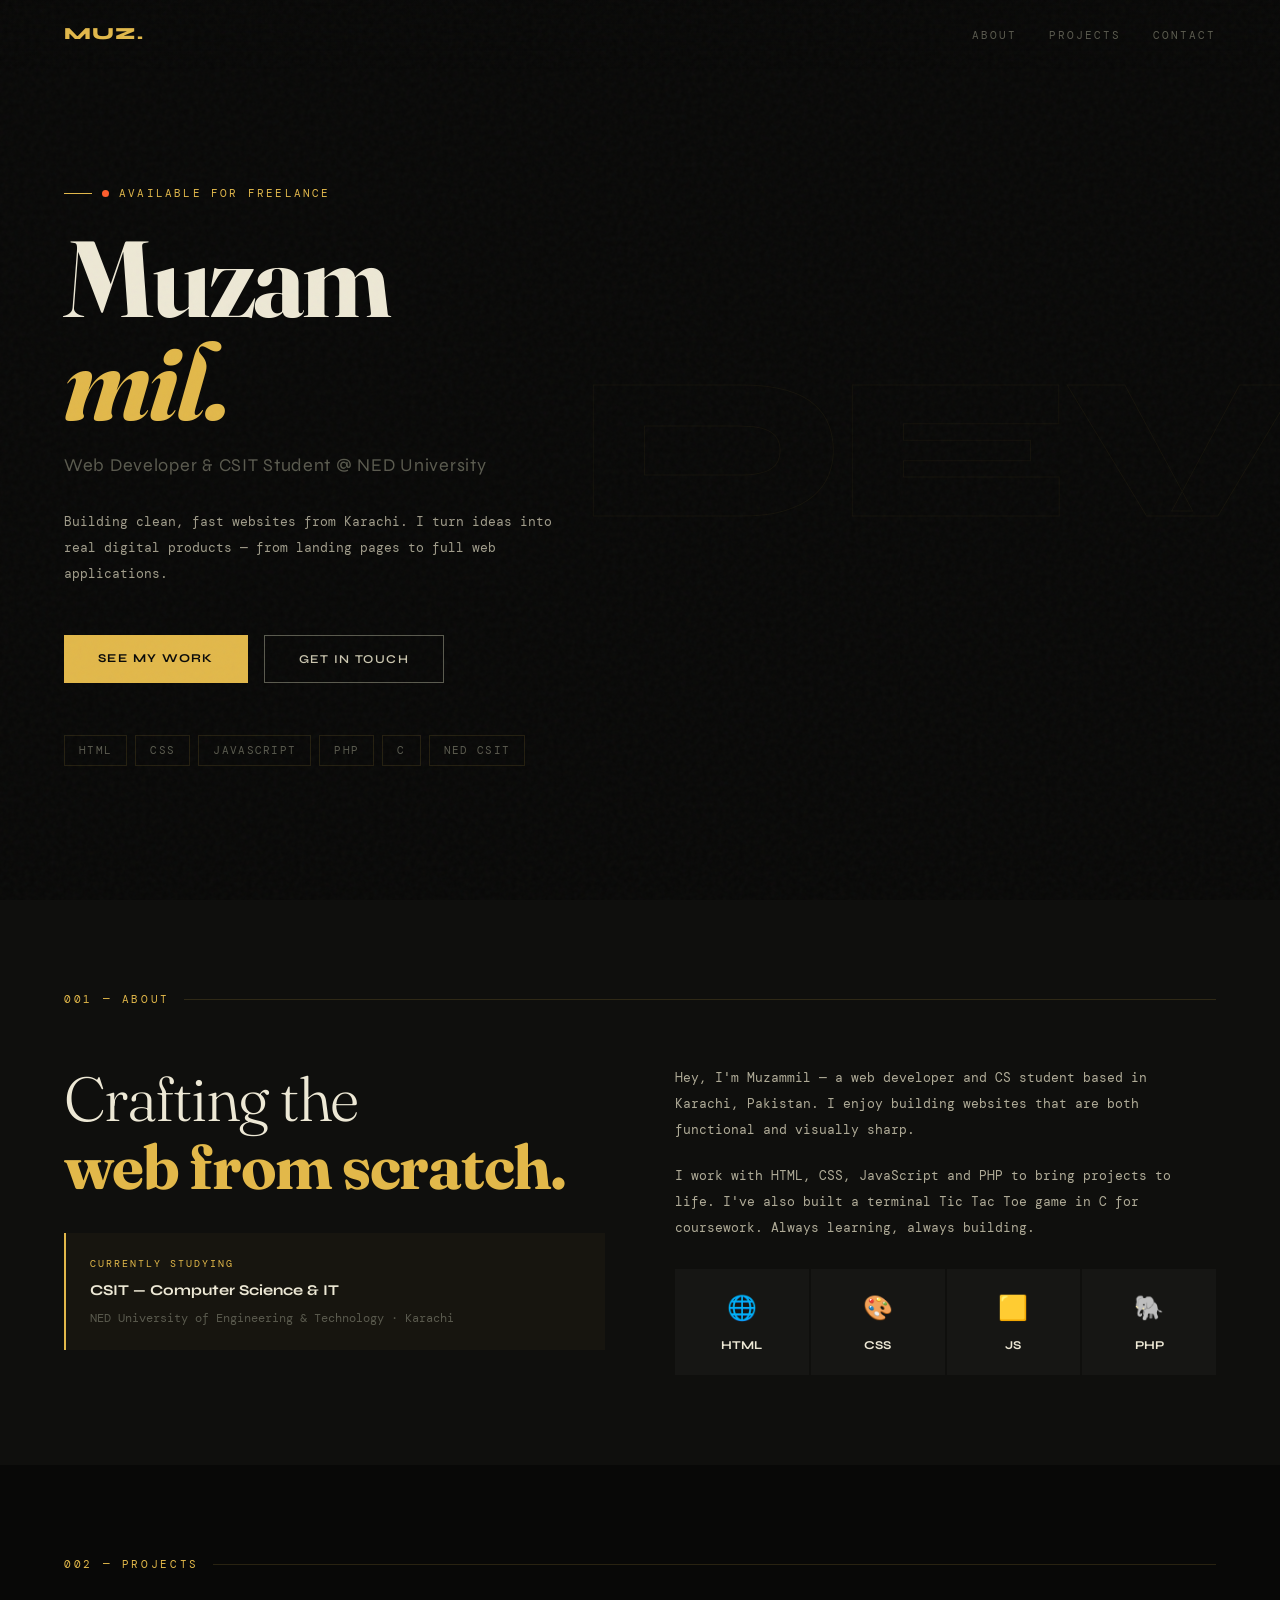
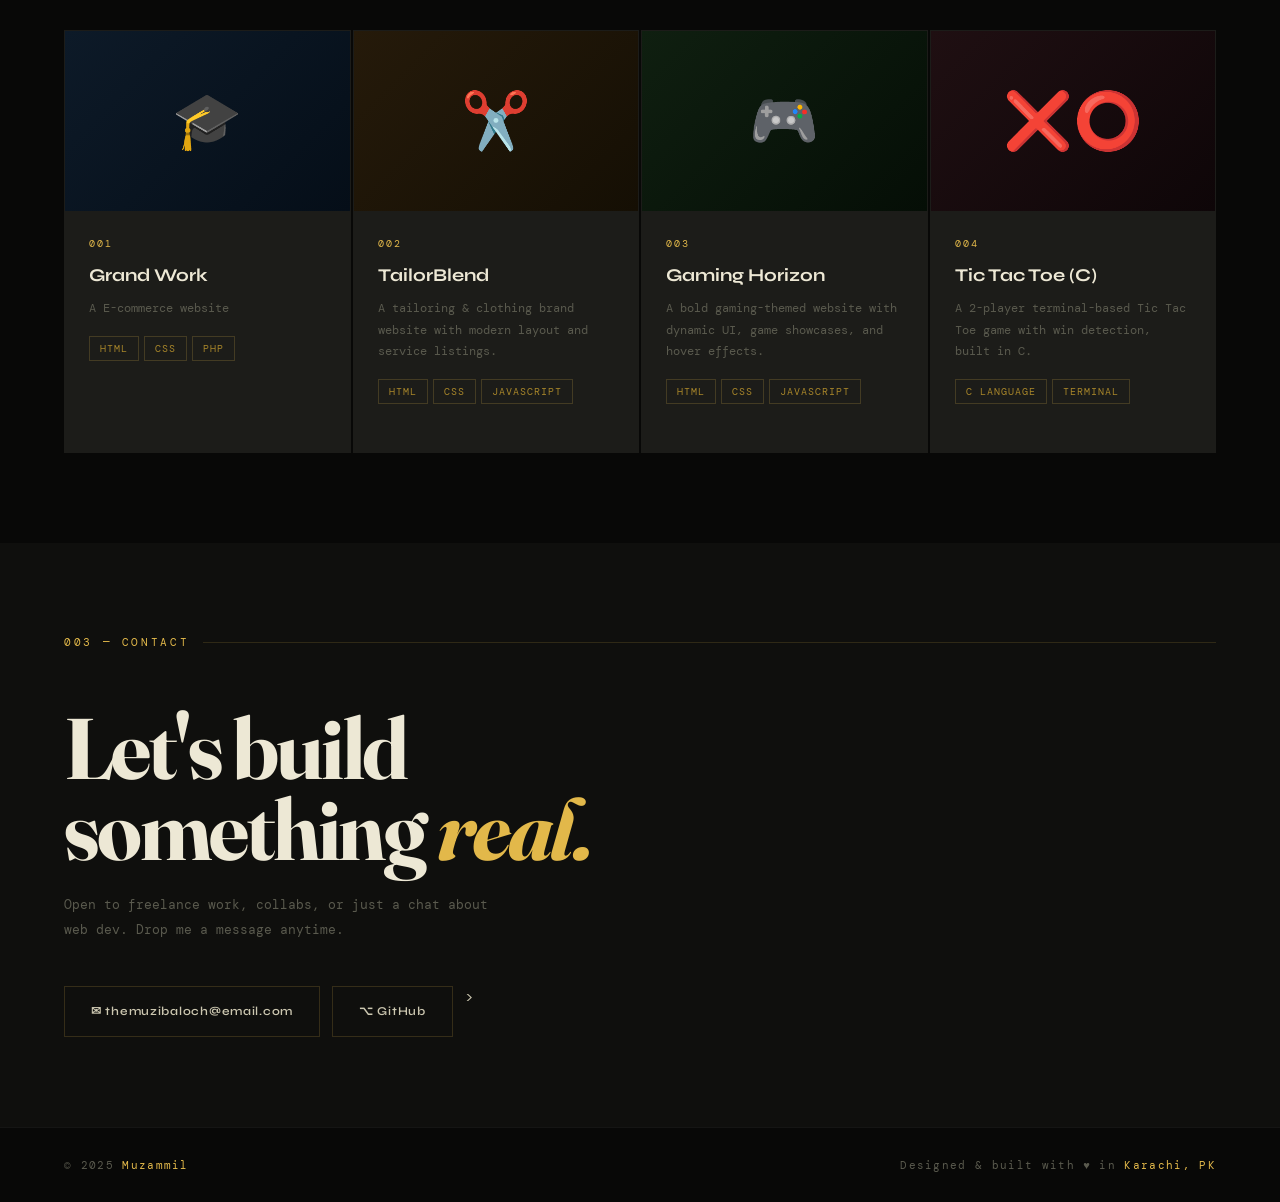
<file: index.html>
<!doctype html>
<html lang="en">
  <head>
    <meta charset="UTF-8" />
    <meta name="viewport" content="width=device-width, initial-scale=1.0" />
    <title>Muzammil — Web Developer</title>
    <link
      href="https://fonts.googleapis.com/css2?family=Syne:wght@400;600;700;800&family=DM+Mono:wght@300;400&family=Fraunces:ital,opsz,wght@0,9..144,300;0,9..144,700;1,9..144,300&display=swap"
      rel="stylesheet"
    />
    <link rel="stylesheet" href="main.css" />
  </head>
  <body>
    <!-- NAV -->
    <nav>
      <a href="#" class="nav-logo">MUZ.</a>
      <button class="nav-hamburger" id="hambBtn" aria-label="Menu">
        <span></span><span></span><span></span>
      </button>
      <ul class="nav-links" id="navLinks">
        <li><a href="#about" onclick="closeNav()">About</a></li>
        <li><a href="#projects" onclick="closeNav()">Projects</a></li>
        <li><a href="#contact" onclick="closeNav()">Contact</a></li>
      </ul>
    </nav>

    <!-- HERO -->
    <section class="hero">
      <div class="hero-watermark">DEV</div>
      <div class="hero-tag">
        <span class="hero-dot"></span> Available for freelance
      </div>
      <h1>Muzam<br /><em>mil.</em></h1>
      <p class="hero-role">Web Developer &amp; CSIT Student @ NED University</p>
      <p class="hero-desc">
        Building clean, fast websites from Karachi. I turn ideas into real
        digital products — from landing pages to full web applications.
      </p>
      <div class="hero-cta">
        <a href="#projects" class="btn-gold">See My Work</a>
        <a href="#contact" class="btn-ghost">Get in Touch</a>
      </div>
      <div class="hero-skills">
        <span class="pill">HTML</span>
        <span class="pill">CSS</span>
        <span class="pill">JavaScript</span>
        <span class="pill">PHP</span>
        <span class="pill">C</span>
        <span class="pill">NED CSIT</span>
      </div>
    </section>

    <!-- ABOUT -->
    <section class="about" id="about">
      <div class="sec-label">001 — About</div>
      <div class="about-grid">
        <div class="fu">
          <h2 class="about-h">
            Crafting the<br /><strong>web from scratch.</strong>
          </h2>
          <div class="edu-card">
            <div class="edu-label">Currently Studying</div>
            <div class="edu-title">CSIT — Computer Science &amp; IT</div>
            <div class="edu-sub">
              NED University of Engineering &amp; Technology · Karachi
            </div>
          </div>
        </div>
        <div class="fu" style="transition-delay: 0.12s">
          <p class="about-p">
            Hey, I'm Muzammil — a web developer and CS student based in Karachi,
            Pakistan. I enjoy building websites that are both functional and
            visually sharp.
          </p>
          <p class="about-p">
            I work with HTML, CSS, JavaScript and PHP to bring projects to life.
            I've also built a terminal Tic Tac Toe game in C for coursework.
            Always learning, always building.
          </p>
          <div class="lang-grid">
            <div class="lang-box">
              <div class="lang-icon">🌐</div>
              <div class="lang-name">HTML</div>
            </div>
            <div class="lang-box">
              <div class="lang-icon">🎨</div>
              <div class="lang-name">CSS</div>
            </div>
            <div class="lang-box">
              <div class="lang-icon">🟨</div>
              <div class="lang-name">JS</div>
            </div>
            <div class="lang-box">
              <div class="lang-icon">🐘</div>
              <div class="lang-name">PHP</div>
            </div>
          </div>
        </div>
      </div>
    </section>

    <!-- PROJECTS -->
    <section class="projects" id="projects">
      <div class="sec-label">002 — Projects</div>
      <div class="proj-grid">
        <div class="proj-card fu" data-id="0">
          <div class="proj-thumb">
            <div class="proj-thumb-inner t1">🎓</div>
            <div class="proj-overlay"></div>
          </div>
          <div class="proj-body">
            <div class="proj-num">001</div>
            <div class="proj-title">Grand Work</div>
            <p class="proj-desc">
              A E-commerce website
            </p>
            <div class="proj-tags">
              <span class="tag">HTML</span><span class="tag">CSS</span
              ><span class="tag">PHP</span>
            </div>
          </div>
          <div class="proj-learn">Learn More →</div>
        </div>

        <div class="proj-card fu" data-id="1" style="transition-delay: 0.08s">
          <div class="proj-thumb">
            <div class="proj-thumb-inner t2">✂️</div>
            <div class="proj-overlay"></div>
          </div>
          <div class="proj-body">
            <div class="proj-num">002</div>
            <div class="proj-title">TailorBlend</div>
            <p class="proj-desc">
              A tailoring &amp; clothing brand website with modern layout and
              service listings.
            </p>
            <div class="proj-tags">
              <span class="tag">HTML</span><span class="tag">CSS</span
              ><span class="tag">JavaScript</span>
            </div>
          </div>
          <div class="proj-learn">Learn More →</div>
        </div>

        <div class="proj-card fu" data-id="2" style="transition-delay: 0.16s">
          <div class="proj-thumb">
            <div class="proj-thumb-inner t3">🎮</div>
            <div class="proj-overlay"></div>
          </div>
          <div class="proj-body">
            <div class="proj-num">003</div>
            <div class="proj-title">Gaming Horizon</div>
            <p class="proj-desc">
              A bold gaming-themed website with dynamic UI, game showcases, and
              hover effects.
            </p>
            <div class="proj-tags">
              <span class="tag">HTML</span><span class="tag">CSS</span
              ><span class="tag">JavaScript</span>
            </div>
          </div>
          <div class="proj-learn">Learn More →</div>
        </div>

        <div class="proj-card fu" data-id="3" style="transition-delay: 0.24s">
          <div class="proj-thumb">
            <div class="proj-thumb-inner t4">❌⭕</div>
            <div class="proj-overlay"></div>
          </div>
          <div class="proj-body">
            <div class="proj-num">004</div>
            <div class="proj-title">Tic Tac Toe (C)</div>
            <p class="proj-desc">
              A 2-player terminal-based Tic Tac Toe game with win detection,
              built in C.
            </p>
            <div class="proj-tags">
              <span class="tag">C Language</span
              ><span class="tag">Terminal</span>
            </div>
          </div>
          <div class="proj-learn">Learn More →</div>
        </div>
      </div>
    </section>

    <!-- CONTACT -->
    <section class="contact" id="contact">
      <div class="sec-label">003 — Contact</div>
      <h2 class="contact-h fu">Let's build<br />something <em>real.</em></h2>
      <p class="contact-sub fu" style="transition-delay: 0.1s">
        Open to freelance work, collabs, or just a chat about web dev. Drop me a
        message anytime.
      </p>
      <div class="contact-row fu" style="transition-delay: 0.2s">
        <a href="mailto:themuzibaloch@email.com" class="c-link"
          >✉ themuzibaloch@email.com</a
        >
        <a href="https://github.com" target="_blank" class="c-link">⌥ GitHub</a>
       
        >
      </div>
    </section>

    <footer>
      <div>© 2025 <span>Muzammil</span></div>
      <div>Designed &amp; built with ♥ in <span>Karachi, PK</span></div>
    </footer>

    <!-- MODAL -->
    <div class="modal-backdrop" id="modalBackdrop">
      <div class="modal" id="modal" role="dialog" aria-modal="true">
        <div class="modal-thumb" id="modalThumb">
          <button class="modal-close" id="modalClose" aria-label="Close">
            ✕
          </button>
        </div>
        <div class="modal-body">
          <div class="modal-num" id="modalNum"></div>
          <div class="modal-title" id="modalTitle"></div>
          <div class="modal-desc" id="modalDesc"></div>
          <div class="modal-tags" id="modalTags"></div>
          <div class="modal-footer" id="modalFooter"></div>
        </div>
      </div>
    </div>
    <script src="Script.js"></script>
  </body>
</html>
</file>
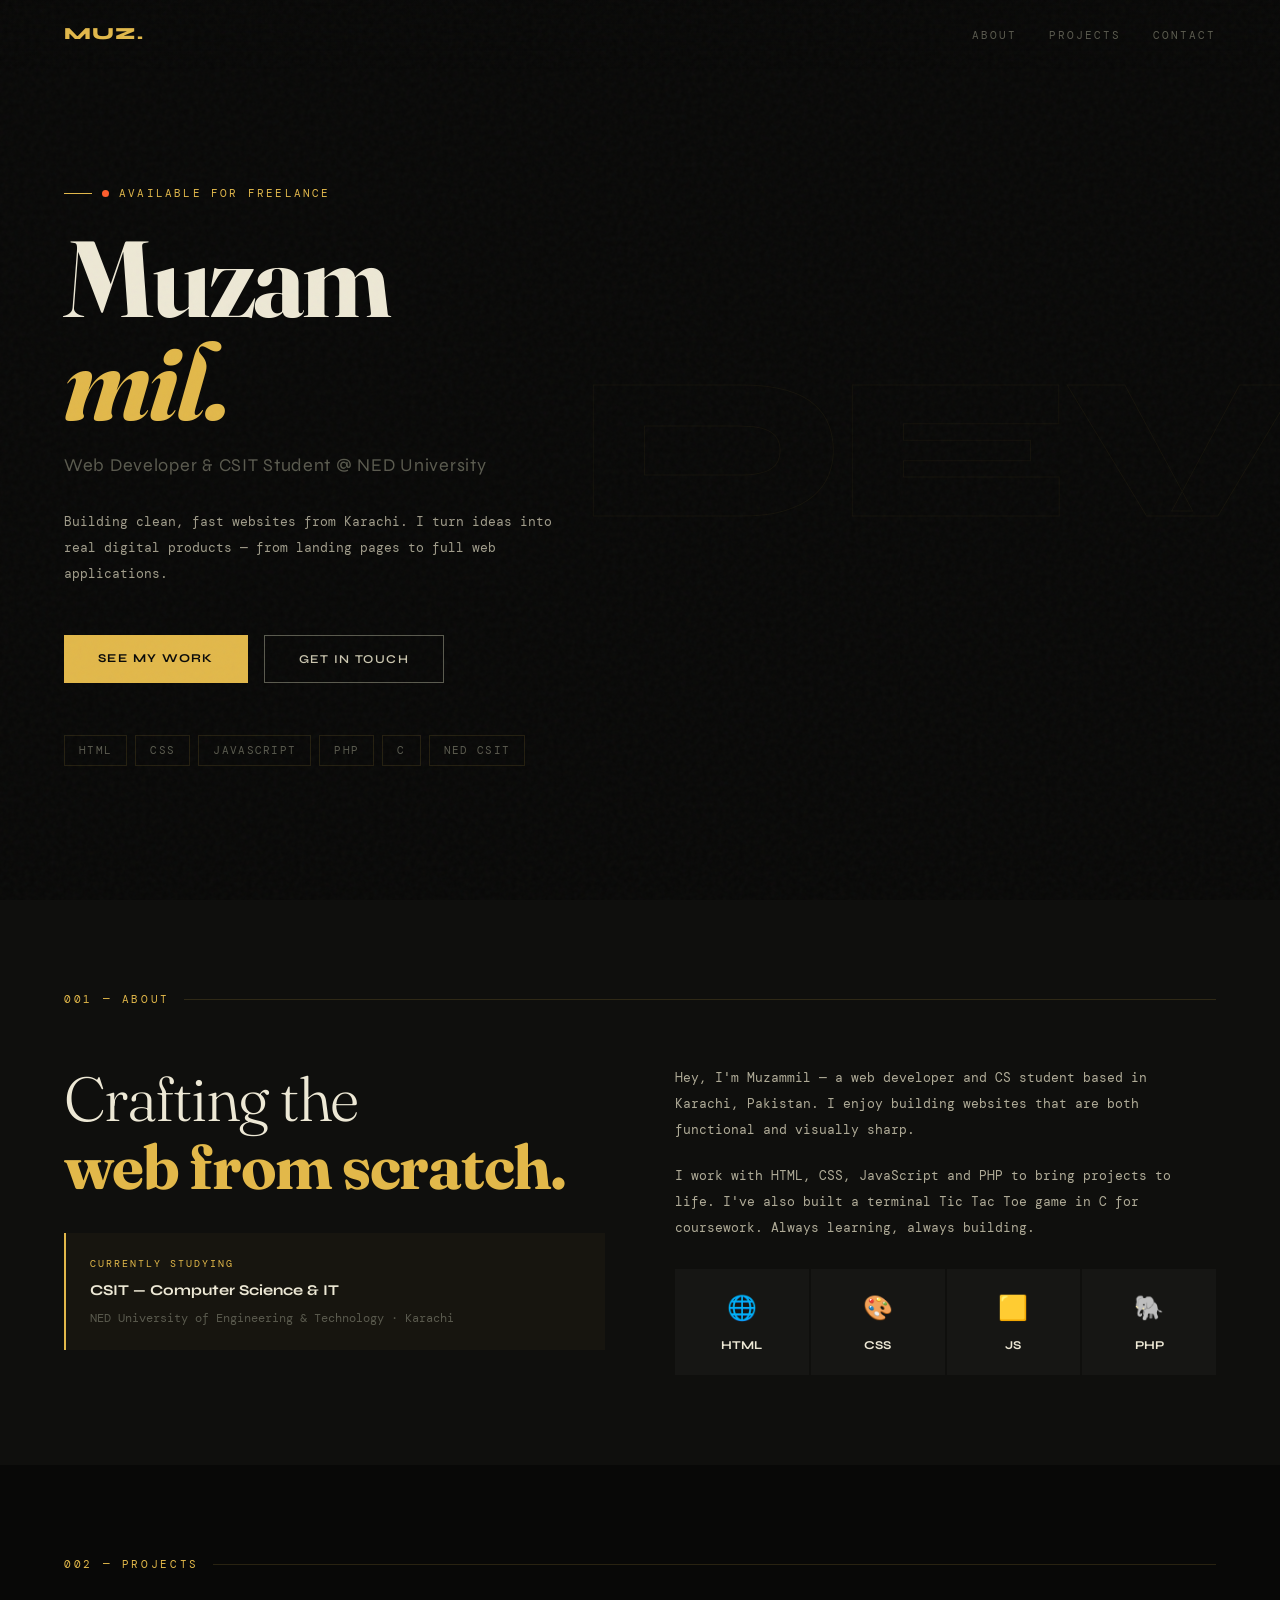
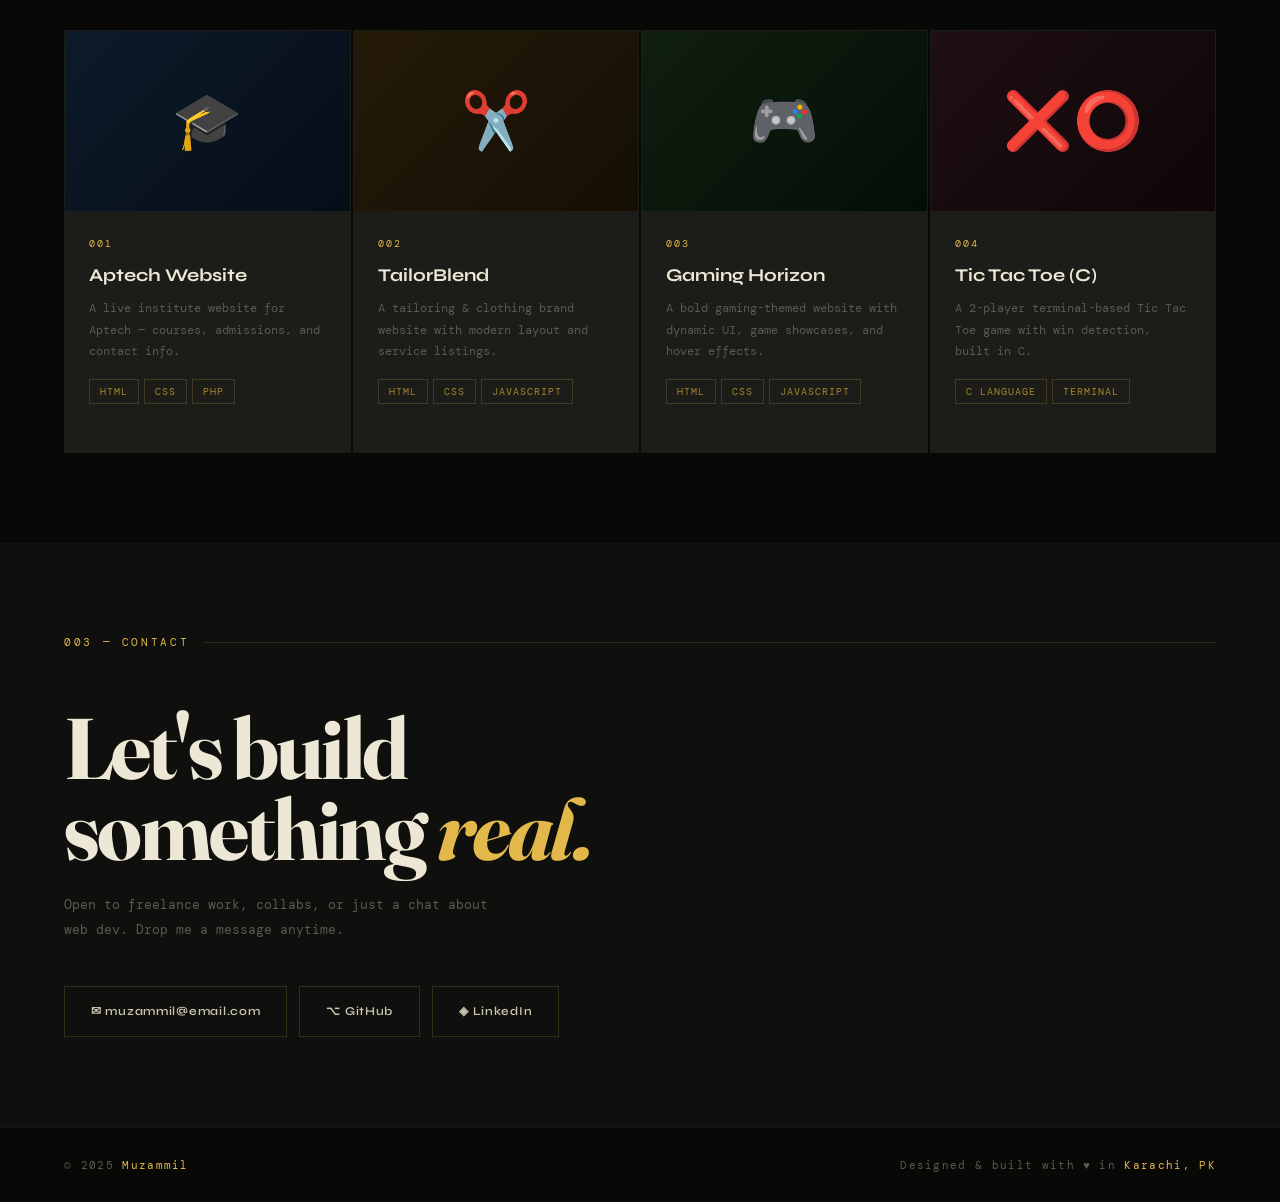
<file: Front.html>
<!doctype html>
<html lang="en">
  <head>
    <meta charset="UTF-8" />
    <meta name="viewport" content="width=device-width, initial-scale=1.0" />
    <title>Muzammil — Web Developer</title>
    <link
      href="https://fonts.googleapis.com/css2?family=Syne:wght@400;600;700;800&family=DM+Mono:wght@300;400&family=Fraunces:ital,opsz,wght@0,9..144,300;0,9..144,700;1,9..144,300&display=swap"
      rel="stylesheet"
    />
    <link rel="stylesheet" href="main.css" />
  </head>
  <body>
    <!-- NAV -->
    <nav>
      <a href="#" class="nav-logo">MUZ.</a>
      <button class="nav-hamburger" id="hambBtn" aria-label="Menu">
        <span></span><span></span><span></span>
      </button>
      <ul class="nav-links" id="navLinks">
        <li><a href="#about" onclick="closeNav()">About</a></li>
        <li><a href="#projects" onclick="closeNav()">Projects</a></li>
        <li><a href="#contact" onclick="closeNav()">Contact</a></li>
      </ul>
    </nav>

    <!-- HERO -->
    <section class="hero">
      <div class="hero-watermark">DEV</div>
      <div class="hero-tag">
        <span class="hero-dot"></span> Available for freelance
      </div>
      <h1>Muzam<br /><em>mil.</em></h1>
      <p class="hero-role">Web Developer &amp; CSIT Student @ NED University</p>
      <p class="hero-desc">
        Building clean, fast websites from Karachi. I turn ideas into real
        digital products — from landing pages to full web applications.
      </p>
      <div class="hero-cta">
        <a href="#projects" class="btn-gold">See My Work</a>
        <a href="#contact" class="btn-ghost">Get in Touch</a>
      </div>
      <div class="hero-skills">
        <span class="pill">HTML</span>
        <span class="pill">CSS</span>
        <span class="pill">JavaScript</span>
        <span class="pill">PHP</span>
        <span class="pill">C</span>
        <span class="pill">NED CSIT</span>
      </div>
    </section>

    <!-- ABOUT -->
    <section class="about" id="about">
      <div class="sec-label">001 — About</div>
      <div class="about-grid">
        <div class="fu">
          <h2 class="about-h">
            Crafting the<br /><strong>web from scratch.</strong>
          </h2>
          <div class="edu-card">
            <div class="edu-label">Currently Studying</div>
            <div class="edu-title">CSIT — Computer Science &amp; IT</div>
            <div class="edu-sub">
              NED University of Engineering &amp; Technology · Karachi
            </div>
          </div>
        </div>
        <div class="fu" style="transition-delay: 0.12s">
          <p class="about-p">
            Hey, I'm Muzammil — a web developer and CS student based in Karachi,
            Pakistan. I enjoy building websites that are both functional and
            visually sharp.
          </p>
          <p class="about-p">
            I work with HTML, CSS, JavaScript and PHP to bring projects to life.
            I've also built a terminal Tic Tac Toe game in C for coursework.
            Always learning, always building.
          </p>
          <div class="lang-grid">
            <div class="lang-box">
              <div class="lang-icon">🌐</div>
              <div class="lang-name">HTML</div>
            </div>
            <div class="lang-box">
              <div class="lang-icon">🎨</div>
              <div class="lang-name">CSS</div>
            </div>
            <div class="lang-box">
              <div class="lang-icon">🟨</div>
              <div class="lang-name">JS</div>
            </div>
            <div class="lang-box">
              <div class="lang-icon">🐘</div>
              <div class="lang-name">PHP</div>
            </div>
          </div>
        </div>
      </div>
    </section>

    <!-- PROJECTS -->
    <section class="projects" id="projects">
      <div class="sec-label">002 — Projects</div>
      <div class="proj-grid">
        <div class="proj-card fu" data-id="0">
          <div class="proj-thumb">
            <div class="proj-thumb-inner t1">🎓</div>
            <div class="proj-overlay"></div>
          </div>
          <div class="proj-body">
            <div class="proj-num">001</div>
            <div class="proj-title">Aptech Website</div>
            <p class="proj-desc">
              A live institute website for Aptech — courses, admissions, and
              contact info.
            </p>
            <div class="proj-tags">
              <span class="tag">HTML</span><span class="tag">CSS</span
              ><span class="tag">PHP</span>
            </div>
          </div>
          <div class="proj-learn">Learn More →</div>
        </div>

        <div class="proj-card fu" data-id="1" style="transition-delay: 0.08s">
          <div class="proj-thumb">
            <div class="proj-thumb-inner t2">✂️</div>
            <div class="proj-overlay"></div>
          </div>
          <div class="proj-body">
            <div class="proj-num">002</div>
            <div class="proj-title">TailorBlend</div>
            <p class="proj-desc">
              A tailoring &amp; clothing brand website with modern layout and
              service listings.
            </p>
            <div class="proj-tags">
              <span class="tag">HTML</span><span class="tag">CSS</span
              ><span class="tag">JavaScript</span>
            </div>
          </div>
          <div class="proj-learn">Learn More →</div>
        </div>

        <div class="proj-card fu" data-id="2" style="transition-delay: 0.16s">
          <div class="proj-thumb">
            <div class="proj-thumb-inner t3">🎮</div>
            <div class="proj-overlay"></div>
          </div>
          <div class="proj-body">
            <div class="proj-num">003</div>
            <div class="proj-title">Gaming Horizon</div>
            <p class="proj-desc">
              A bold gaming-themed website with dynamic UI, game showcases, and
              hover effects.
            </p>
            <div class="proj-tags">
              <span class="tag">HTML</span><span class="tag">CSS</span
              ><span class="tag">JavaScript</span>
            </div>
          </div>
          <div class="proj-learn">Learn More →</div>
        </div>

        <div class="proj-card fu" data-id="3" style="transition-delay: 0.24s">
          <div class="proj-thumb">
            <div class="proj-thumb-inner t4">❌⭕</div>
            <div class="proj-overlay"></div>
          </div>
          <div class="proj-body">
            <div class="proj-num">004</div>
            <div class="proj-title">Tic Tac Toe (C)</div>
            <p class="proj-desc">
              A 2-player terminal-based Tic Tac Toe game with win detection,
              built in C.
            </p>
            <div class="proj-tags">
              <span class="tag">C Language</span
              ><span class="tag">Terminal</span>
            </div>
          </div>
          <div class="proj-learn">Learn More →</div>
        </div>
      </div>
    </section>

    <!-- CONTACT -->
    <section class="contact" id="contact">
      <div class="sec-label">003 — Contact</div>
      <h2 class="contact-h fu">Let's build<br />something <em>real.</em></h2>
      <p class="contact-sub fu" style="transition-delay: 0.1s">
        Open to freelance work, collabs, or just a chat about web dev. Drop me a
        message anytime.
      </p>
      <div class="contact-row fu" style="transition-delay: 0.2s">
        <a href="mailto:muzammil@email.com" class="c-link"
          >✉ muzammil@email.com</a
        >
        <a href="https://github.com" target="_blank" class="c-link">⌥ GitHub</a>
        <a href="https://linkedin.com" target="_blank" class="c-link"
          >◈ LinkedIn</a
        >
      </div>
    </section>

    <footer>
      <div>© 2025 <span>Muzammil</span></div>
      <div>Designed &amp; built with ♥ in <span>Karachi, PK</span></div>
    </footer>

    <!-- MODAL -->
    <div class="modal-backdrop" id="modalBackdrop">
      <div class="modal" id="modal" role="dialog" aria-modal="true">
        <div class="modal-thumb" id="modalThumb">
          <button class="modal-close" id="modalClose" aria-label="Close">
            ✕
          </button>
        </div>
        <div class="modal-body">
          <div class="modal-num" id="modalNum"></div>
          <div class="modal-title" id="modalTitle"></div>
          <div class="modal-desc" id="modalDesc"></div>
          <div class="modal-tags" id="modalTags"></div>
          <div class="modal-footer" id="modalFooter"></div>
        </div>
      </div>
    </div>
    <script src="Script.js"></script>
  </body>
</html>
</file>
<file: main.css>
:root {
  --bg: #080807;
  --bg2: #0f0f0d;
  --surface: #161614;
  --card: #1c1c19;
  --gold: #e2b84a;
  --gold-dim: #a8862a;
  --cream: #ede8d5;
  --muted: #5a5a4e;
  --text: #ccc7b0;
  --accent: #ff5c2b;
  --border: rgba(226, 184, 74, 0.12);
}
*,
*::before,
*::after {
  box-sizing: border-box;
  margin: 0;
  padding: 0;
}
html {
  scroll-behavior: smooth;
}
body {
  background: var(--bg);
  color: var(--text);
  font-family: "DM Mono", monospace;
  font-size: 14px;
  line-height: 1.7;
  overflow-x: hidden;
}

/* NOISE */
body::after {
  content: "";
  position: fixed;
  inset: 0;
  background-image: url("data:image/svg+xml,%3Csvg viewBox='0 0 200 200' xmlns='http://www.w3.org/2000/svg'%3E%3Cfilter id='n'%3E%3CfeTurbulence type='fractalNoise' baseFrequency='0.85' numOctaves='4'/%3E%3C/filter%3E%3Crect width='100%25' height='100%25' filter='url(%23n)' opacity='0.035'/%3E%3C/svg%3E");
  pointer-events: none;
  z-index: 9000;
}

/* NAV */
nav {
  position: fixed;
  top: 0;
  left: 0;
  right: 0;
  z-index: 500;
  padding: 20px 5%;
  display: flex;
  justify-content: space-between;
  align-items: center;
  background: linear-gradient(to bottom, rgba(8, 8, 7, 0.97), transparent);
}
.nav-logo {
  font-family: "Syne", sans-serif;
  font-weight: 800;
  font-size: 17px;
  color: var(--gold);
  text-decoration: none;
  letter-spacing: 0.07em;
}
.nav-links {
  display: flex;
  gap: 32px;
  list-style: none;
}
.nav-links a {
  color: var(--muted);
  text-decoration: none;
  font-size: 11px;
  letter-spacing: 0.18em;
  text-transform: uppercase;
  transition: color 0.2s;
}
.nav-links a:hover {
  color: var(--gold);
}
.nav-hamburger {
  display: none;
  flex-direction: column;
  gap: 5px;
  background: none;
  border: none;
  cursor: pointer;
  padding: 4px;
}
.nav-hamburger span {
  display: block;
  width: 22px;
  height: 1.5px;
  background: var(--gold);
  transition: 0.3s;
}

/* HERO */
.hero {
  min-height: 100vh;
  padding: 130px 5% 80px;
  display: flex;
  flex-direction: column;
  justify-content: center;
  position: relative;
  overflow: hidden;
}
.hero-watermark {
  position: absolute;
  right: -1%;
  top: 50%;
  transform: translateY(-50%);
  font-family: "Syne", sans-serif;
  font-weight: 800;
  font-size: clamp(90px, 16vw, 220px);
  color: transparent;
  -webkit-text-stroke: 1px rgba(226, 184, 74, 0.055);
  user-select: none;
  pointer-events: none;
  letter-spacing: -0.04em;
  white-space: nowrap;
}
.hero-tag {
  display: inline-flex;
  align-items: center;
  gap: 10px;
  color: var(--gold);
  font-size: 11px;
  letter-spacing: 0.2em;
  text-transform: uppercase;
  margin-bottom: 24px;
}
.hero-tag::before {
  content: "";
  width: 28px;
  height: 1px;
  background: var(--gold);
}
.hero-dot {
  width: 7px;
  height: 7px;
  border-radius: 50%;
  background: var(--accent);
  display: inline-block;
  animation: blink 1.8s ease-in-out infinite;
}
@keyframes blink {
  0%,
  100% {
    opacity: 1;
  }
  50% {
    opacity: 0.3;
  }
}
h1 {
  font-family: "Fraunces", serif;
  font-size: clamp(58px, 9vw, 108px);
  font-weight: 700;
  line-height: 0.95;
  color: var(--cream);
  letter-spacing: -0.025em;
  margin-bottom: 18px;
}
h1 em {
  font-style: italic;
  color: var(--gold);
}
.hero-role {
  font-family: "Syne", sans-serif;
  font-size: clamp(13px, 2vw, 18px);
  color: var(--muted);
  margin-bottom: 28px;
  letter-spacing: 0.04em;
}
.hero-desc {
  max-width: 500px;
  font-size: 13px;
  line-height: 2;
  color: var(--text);
  opacity: 0.78;
  margin-bottom: 48px;
}
.hero-cta {
  display: flex;
  gap: 16px;
  flex-wrap: wrap;
}
.btn-gold {
  padding: 13px 34px;
  background: var(--gold);
  color: #080807;
  font-family: "Syne", sans-serif;
  font-weight: 700;
  font-size: 12px;
  letter-spacing: 0.12em;
  text-transform: uppercase;
  text-decoration: none;
  transition:
    transform 0.2s,
    box-shadow 0.2s;
  display: inline-block;
}
.btn-gold:hover {
  transform: translate(-2px, -2px);
  box-shadow: 4px 4px 0 var(--accent);
}
.btn-ghost {
  padding: 13px 34px;
  border: 1px solid var(--muted);
  color: var(--text);
  font-family: "Syne", sans-serif;
  font-weight: 600;
  font-size: 12px;
  letter-spacing: 0.12em;
  text-transform: uppercase;
  text-decoration: none;
  transition:
    border-color 0.2s,
    color 0.2s;
}
.btn-ghost:hover {
  border-color: var(--gold);
  color: var(--gold);
}
.hero-skills {
  display: flex;
  flex-wrap: wrap;
  gap: 8px;
  margin-top: 52px;
}
.pill {
  padding: 5px 14px;
  border: 1px solid var(--border);
  font-size: 11px;
  letter-spacing: 0.12em;
  text-transform: uppercase;
  color: var(--muted);
  transition:
    border-color 0.2s,
    color 0.2s;
}
.pill:hover {
  border-color: var(--gold);
  color: var(--gold);
}

/* ABOUT */
.about {
  background: var(--bg2);
  padding: 90px 5%;
}
.sec-label {
  display: flex;
  align-items: center;
  gap: 14px;
  color: var(--gold);
  font-size: 11px;
  letter-spacing: 0.24em;
  text-transform: uppercase;
  margin-bottom: 56px;
}
.sec-label::after {
  content: "";
  flex: 1;
  height: 1px;
  background: rgba(226, 184, 74, 0.15);
}
.about-grid {
  display: grid;
  grid-template-columns: 1fr 1fr;
  gap: 70px;
  align-items: start;
}
.about-h {
  font-family: "Fraunces", serif;
  font-size: clamp(34px, 5vw, 62px);
  font-weight: 300;
  line-height: 1.1;
  color: var(--cream);
  letter-spacing: -0.02em;
}
.about-h strong {
  font-weight: 700;
  color: var(--gold);
  display: block;
}
.edu-card {
  margin-top: 32px;
  padding: 22px 24px;
  border-left: 2px solid var(--gold);
  background: rgba(226, 184, 74, 0.04);
}
.edu-label {
  font-size: 10px;
  letter-spacing: 0.2em;
  text-transform: uppercase;
  color: var(--gold);
  margin-bottom: 6px;
}
.edu-title {
  font-family: "Syne", sans-serif;
  font-weight: 700;
  font-size: 15px;
  color: var(--cream);
  margin-bottom: 4px;
}
.edu-sub {
  color: var(--muted);
  font-size: 12px;
}
.about-p {
  font-size: 13px;
  line-height: 2;
  color: var(--text);
  opacity: 0.85;
  margin-bottom: 20px;
}
.lang-grid {
  display: grid;
  grid-template-columns: repeat(4, 1fr);
  gap: 2px;
  margin-top: 28px;
}
.lang-box {
  padding: 18px 14px;
  background: var(--surface);
  border: 1px solid transparent;
  text-align: center;
  transition:
    border-color 0.2s,
    transform 0.2s;
}
.lang-box:hover {
  border-color: var(--gold);
  transform: translateY(-3px);
}
.lang-icon {
  font-size: 24px;
  margin-bottom: 7px;
}
.lang-name {
  font-family: "Syne", sans-serif;
  font-weight: 700;
  font-size: 12px;
  color: var(--cream);
}

/* PROJECTS */
.projects {
  padding: 90px 5%;
  background: var(--bg);
}
.proj-grid {
  display: grid;
  grid-template-columns: repeat(auto-fill, minmax(280px, 1fr));
  gap: 2px;
}
.proj-card {
  background: var(--card);
  border: 1px solid transparent;
  overflow: hidden;
  cursor: pointer;
  transition:
    border-color 0.3s,
    transform 0.3s,
    box-shadow 0.3s;
  position: relative;
}
.proj-card:hover {
  border-color: var(--gold);
  transform: translateY(-5px);
  box-shadow: 0 16px 40px rgba(0, 0, 0, 0.5);
}
/* Learn More — tiny, hover only */
.proj-learn {
  position: absolute;
  bottom: 18px;
  right: 18px;
  font-size: 10px;
  letter-spacing: 0.16em;
  text-transform: uppercase;
  color: var(--gold);
  border-bottom: 1px solid var(--gold-dim);
  opacity: 0;
  transform: translateY(6px);
  transition:
    opacity 0.25s,
    transform 0.25s;
  pointer-events: none;
}
.proj-card:hover .proj-learn {
  opacity: 1;
  transform: translateY(0);
}
.proj-thumb {
  height: 180px;
  display: flex;
  align-items: center;
  justify-content: center;
  font-size: 56px;
  position: relative;
  overflow: hidden;
}
.proj-thumb-inner {
  width: 100%;
  height: 100%;
  display: flex;
  align-items: center;
  justify-content: center;
  transition: transform 0.4s ease;
}
.proj-card:hover .proj-thumb-inner {
  transform: scale(1.07);
}
.proj-overlay {
  position: absolute;
  inset: 0;
  background: rgba(226, 184, 74, 0.1);
  opacity: 0;
  transition: opacity 0.3s;
}
.proj-card:hover .proj-overlay {
  opacity: 1;
}
.proj-body {
  padding: 24px 24px 48px;
}
.proj-num {
  font-size: 10px;
  letter-spacing: 0.2em;
  color: var(--gold);
  margin-bottom: 8px;
}
.proj-title {
  font-family: "Syne", sans-serif;
  font-weight: 700;
  font-size: 18px;
  color: var(--cream);
  margin-bottom: 8px;
}
.proj-desc {
  font-size: 12px;
  line-height: 1.8;
  color: var(--muted);
  margin-bottom: 16px;
}
.proj-tags {
  display: flex;
  flex-wrap: wrap;
  gap: 5px;
}
.tag {
  padding: 3px 10px;
  border: 1px solid rgba(226, 184, 74, 0.2);
  font-size: 10px;
  letter-spacing: 0.1em;
  text-transform: uppercase;
  color: var(--gold-dim);
}

/* MODAL */
.modal-backdrop {
  position: fixed;
  inset: 0;
  background: rgba(8, 8, 7, 0.92);
  backdrop-filter: blur(8px);
  z-index: 800;
  display: flex;
  align-items: center;
  justify-content: center;
  padding: 24px;
  opacity: 0;
  pointer-events: none;
  transition: opacity 0.3s;
}
.modal-backdrop.open {
  opacity: 1;
  pointer-events: all;
}
.modal {
  background: var(--card);
  border: 1px solid var(--border);
  max-width: 620px;
  width: 100%;
  max-height: 90vh;
  overflow-y: auto;
  transform: translateY(30px) scale(0.97);
  transition: transform 0.35s cubic-bezier(0.34, 1.3, 0.64, 1);
  position: relative;
}
.modal-backdrop.open .modal {
  transform: translateY(0) scale(1);
}
.modal-thumb {
  height: 220px;
  display: flex;
  align-items: center;
  justify-content: center;
  font-size: 72px;
  position: relative;
}
.modal-close {
  position: absolute;
  top: 16px;
  right: 16px;
  background: rgba(8, 8, 7, 0.7);
  border: 1px solid var(--border);
  color: var(--text);
  font-size: 16px;
  width: 34px;
  height: 34px;
  display: flex;
  align-items: center;
  justify-content: center;
  cursor: pointer;
  transition:
    border-color 0.2s,
    color 0.2s;
  z-index: 2;
}
.modal-close:hover {
  border-color: var(--gold);
  color: var(--gold);
}
.modal-body {
  padding: 32px;
}
.modal-num {
  font-size: 10px;
  letter-spacing: 0.22em;
  color: var(--gold);
  margin-bottom: 10px;
}
.modal-title {
  font-family: "Syne", sans-serif;
  font-weight: 800;
  font-size: 26px;
  color: var(--cream);
  margin-bottom: 14px;
}
.modal-desc {
  font-size: 13px;
  line-height: 2;
  color: var(--text);
  margin-bottom: 24px;
}
.modal-tags {
  display: flex;
  flex-wrap: wrap;
  gap: 6px;
  margin-bottom: 28px;
}
.modal-footer {
  display: flex;
  gap: 12px;
  flex-wrap: wrap;
}
.modal-btn {
  padding: 11px 28px;
  background: var(--gold);
  color: #080807;
  font-family: "Syne", sans-serif;
  font-weight: 700;
  font-size: 12px;
  letter-spacing: 0.12em;
  text-transform: uppercase;
  text-decoration: none;
  transition:
    transform 0.2s,
    box-shadow 0.2s;
  display: inline-block;
  border: none;
  cursor: pointer;
}
.modal-btn:hover {
  transform: translate(-2px, -2px);
  box-shadow: 3px 3px 0 var(--accent);
}
.modal-btn.ghost {
  background: transparent;
  color: var(--text);
  border: 1px solid var(--muted);
}
.modal-btn.ghost:hover {
  border-color: var(--gold);
  color: var(--gold);
  box-shadow: none;
  transform: none;
}
.modal-btn.disabled {
  background: var(--surface);
  color: var(--muted);
  border: 1px solid var(--border);
  cursor: not-allowed;
}
.modal-btn.disabled:hover {
  transform: none;
  box-shadow: none;
}

/* CONTACT */
.contact {
  background: var(--bg2);
  padding: 90px 5%;
}
.contact-h {
  font-family: "Fraunces", serif;
  font-size: clamp(42px, 7vw, 86px);
  font-weight: 700;
  line-height: 0.95;
  color: var(--cream);
  letter-spacing: -0.03em;
  margin-bottom: 22px;
}
.contact-h em {
  font-style: italic;
  color: var(--gold);
}
.contact-sub {
  font-size: 13px;
  line-height: 1.9;
  color: var(--muted);
  max-width: 440px;
  margin-bottom: 44px;
}
.contact-row {
  display: flex;
  gap: 12px;
  flex-wrap: wrap;
}
.c-link {
  display: flex;
  align-items: center;
  gap: 10px;
  padding: 14px 26px;
  border: 1px solid rgba(226, 184, 74, 0.18);
  color: var(--text);
  text-decoration: none;
  font-family: "Syne", sans-serif;
  font-size: 12px;
  font-weight: 600;
  letter-spacing: 0.06em;
  transition: all 0.2s;
}
.c-link:hover {
  border-color: var(--gold);
  color: var(--gold);
  background: rgba(226, 184, 74, 0.04);
}

/* FOOTER */
footer {
  padding: 28px 5%;
  border-top: 1px solid rgba(255, 255, 255, 0.05);
  display: flex;
  justify-content: space-between;
  align-items: center;
  flex-wrap: wrap;
  gap: 10px;
  font-size: 11px;
  letter-spacing: 0.12em;
  color: var(--muted);
}
footer span {
  color: var(--gold);
}

/* FADE UP */
.fu {
  opacity: 0;
  transform: translateY(28px);
  transition:
    opacity 0.65s,
    transform 0.65s;
}
.fu.vis {
  opacity: 1;
  transform: translateY(0);
}

/* RESPONSIVE */
@media (max-width: 768px) {
  .nav-links {
    display: none;
    flex-direction: column;
    gap: 18px;
    position: fixed;
    top: 0;
    right: 0;
    bottom: 0;
    width: 60%;
    background: var(--bg2);
    padding: 80px 32px 40px;
    border-left: 1px solid var(--border);
    z-index: 450;
    transform: translateX(100%);
    transition: transform 0.3s;
  }
  .nav-links.open {
    display: flex;
    transform: translateX(0);
  }
  .nav-hamburger {
    display: flex;
    z-index: 460;
  }
  .about-grid {
    grid-template-columns: 1fr;
    gap: 40px;
  }
  .lang-grid {
    grid-template-columns: repeat(2, 1fr);
  }
  .proj-grid {
    grid-template-columns: 1fr;
  }
  .hero-watermark {
    display: none;
  }
  footer {
    flex-direction: column;
    text-align: center;
  }
  .modal {
    margin: 0 8px;
  }
  .modal-title {
    font-size: 20px;
  }
}

/* thumb gradients */
.t1 {
  background: linear-gradient(135deg, #0d1a28, #050e18);
}
.t2 {
  background: linear-gradient(135deg, #251a0a, #150f04);
}
.t3 {
  background: linear-gradient(135deg, #0f1f10, #050e06);
}
.t4 {
  background: linear-gradient(135deg, #1f0f12, #0e0608);
}
</file>
